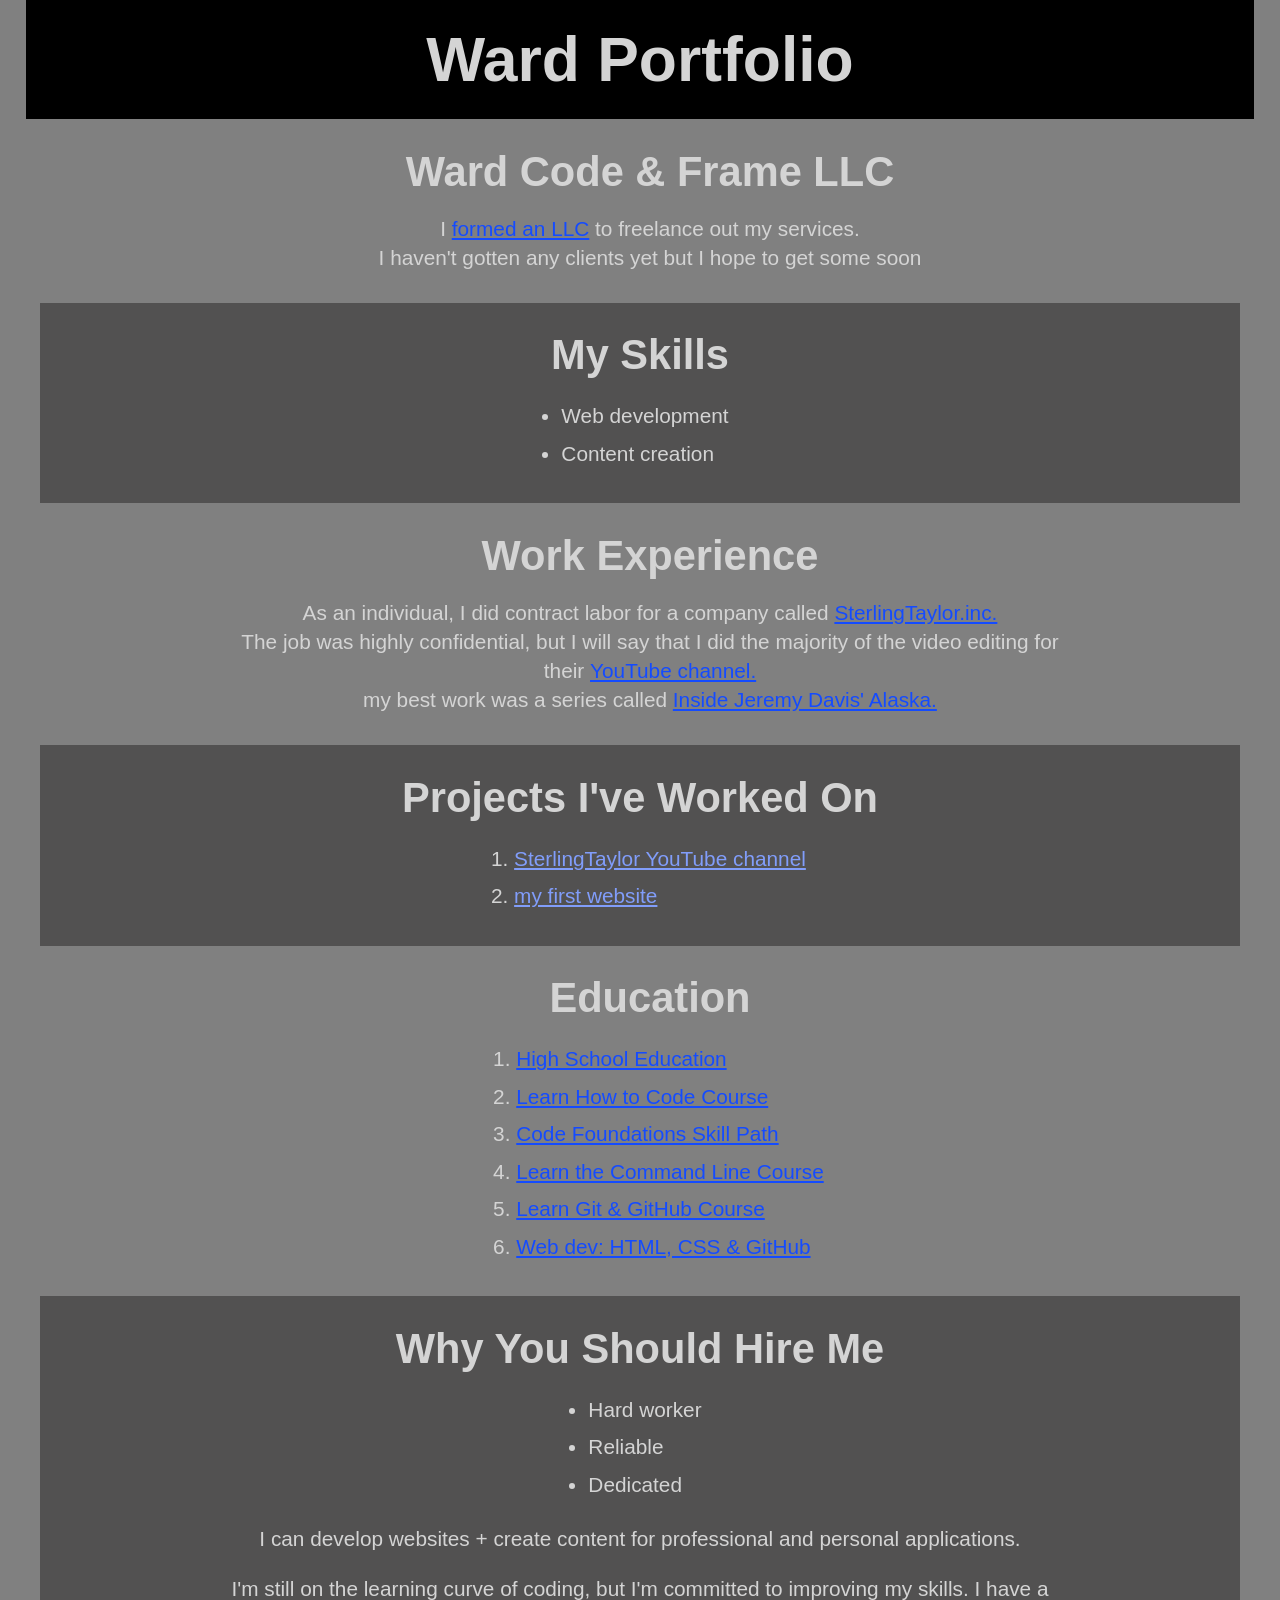
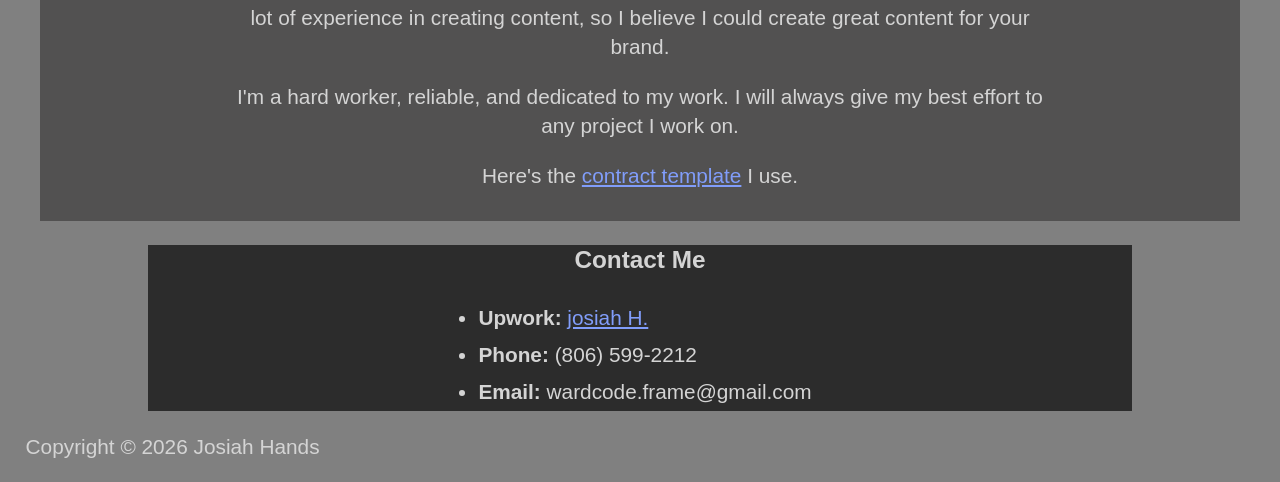
<file: index.html>
<!DOCTYPE html>
<html lang="en">
<!DOCTYPE html>
<html lang="en">
<head>
    <div id="boilerplate">
      <meta charset="UTF-8"> 
      <meta name="viewport" content="width=device-width, initial-scale=1.0">
      <meta http-equiv="X-UA-Compatible" content="IE=edge">
      <title>portfolio</title>
      <link href="style.css" rel="stylesheet">
    </div>
</head>

<body>

  <!-- title -->

  <header>
    <h1>Ward Portfolio</h1>
  </header>

  <!-- section 1 -->

  <div class="section">
    <h1>Ward Code & Frame LLC</h1>
    <p>I <a href="LLC_page/LLC.html">formed an LLC</a> to freelance out my services.<br>
    I haven't gotten any clients yet but I hope to get some soon</p>
  </div>

  <!-- section 2 -->

  <div class="section" id="dark">
    <h1>My Skills</h1>
    <ul>
      <li>Web development</li>
      <li>Content creation</li>
    </ul>
  </div>

  <!-- section 3 -->

  <div class="section">
      <h1>Work Experience</h1>
      <p>As an individual, I did contract labor for a company called
      <a href="https://www.sterling-taylor.com" target="_blank">
        SterlingTaylor.inc.</a><br>
        The job was highly confidential, but I will say that I 
        did the majority of the video editing for their
        <a href="https://www.youtube.com/@Sterling-TaylorX/featured"
        target="_blank">YouTube channel.</a><br> my best work was a 
        series called <a href="https://www.youtube.com/playlist?list=PLA5V0fUcTaBr03KJMcYsGVXyebbcHblje"
        target="_blank">Inside Jeremy Davis' Alaska.</a>
      </p>
  </div>
  
  <!-- section 4 -->

  <div class="section" id="dark">
    <h1>Projects I've Worked On</h1>
    <ol>
      <li><a href="https://www.youtube.com/@Sterling-TaylorX/featured" 
      target="_blank">SterlingTaylor YouTube channel</a></li>
      <li><a href="https://josiahhands.com/" 
        target="_blank">my first website</a></li>
    </ol>
  </div>
  
  <!-- section 5 -->

  <div class="section">
    <h1>Education</h1>
    <ol>
      <li><a href="Education/1 High School Transcript.pdf" target="_blank">High School Education</a></li>
      <li><a href="Education/2 Codecademy.pdf" target="_blank">Learn How to Code Course</a></li>
      <li><a href="Education/3 Codecademy.pdf" target="_blank">Code Foundations Skill Path</a></li>
      <li><a href="Education/4 Codecademy.pdf" target="_blank">Learn the Command Line Course</a></li>
      <li><a href="Education/5 Codecademy.pdf" target="_blank">Learn Git & GitHub Course</a></li>
      <li><a href="Education/6 Codecademy.pdf" target="_blank">Web dev: HTML, CSS & GitHub</a></li>
    </ol>
  </div>

<!-- section 6 -->

  <div class="section" id="dark">
    <h1>Why You Should Hire Me</h1>
    <ul>
      <li>Hard worker</li>
      <li>Reliable</li>
      <li>Dedicated</li>
    </ul>
    <p>I can develop websites + create content for professional and 
      personal applications. </p>
    <p>I'm still on the learning curve of coding,
       but I'm committed to improving my skills.  I have a lot of
       experience in creating content, so I believe 
       I could create great content for your brand.</p>
    <p>I'm a hard worker, reliable, and dedicated to my work.  I will
      always give my best effort to any project I work on.</p>
      <p>Here's the <a href="contract template/contract_template.html" target="_blank">contract template</a> I use.</p>
  </div>

<!-- contact information -->

  <footer>
    <div class="footer">
      <h3>Contact Me</h3>
      <ul>
        <li><strong>Upwork:</strong> <a href="https://www.upwork.com/freelancers/~01a2768cb364b797d1" 
          target="_blank">josiah H.</a></li>
        <li><strong>Phone:</strong> (806) 599-2212</li>
        <li><strong>Email:</strong> wardcode.frame@gmail.com</li>
      </ul>
    </div>
    <p>Copyright &copy; 2026 Josiah Hands</p>
  </footer>
</body>




</html>
</file>
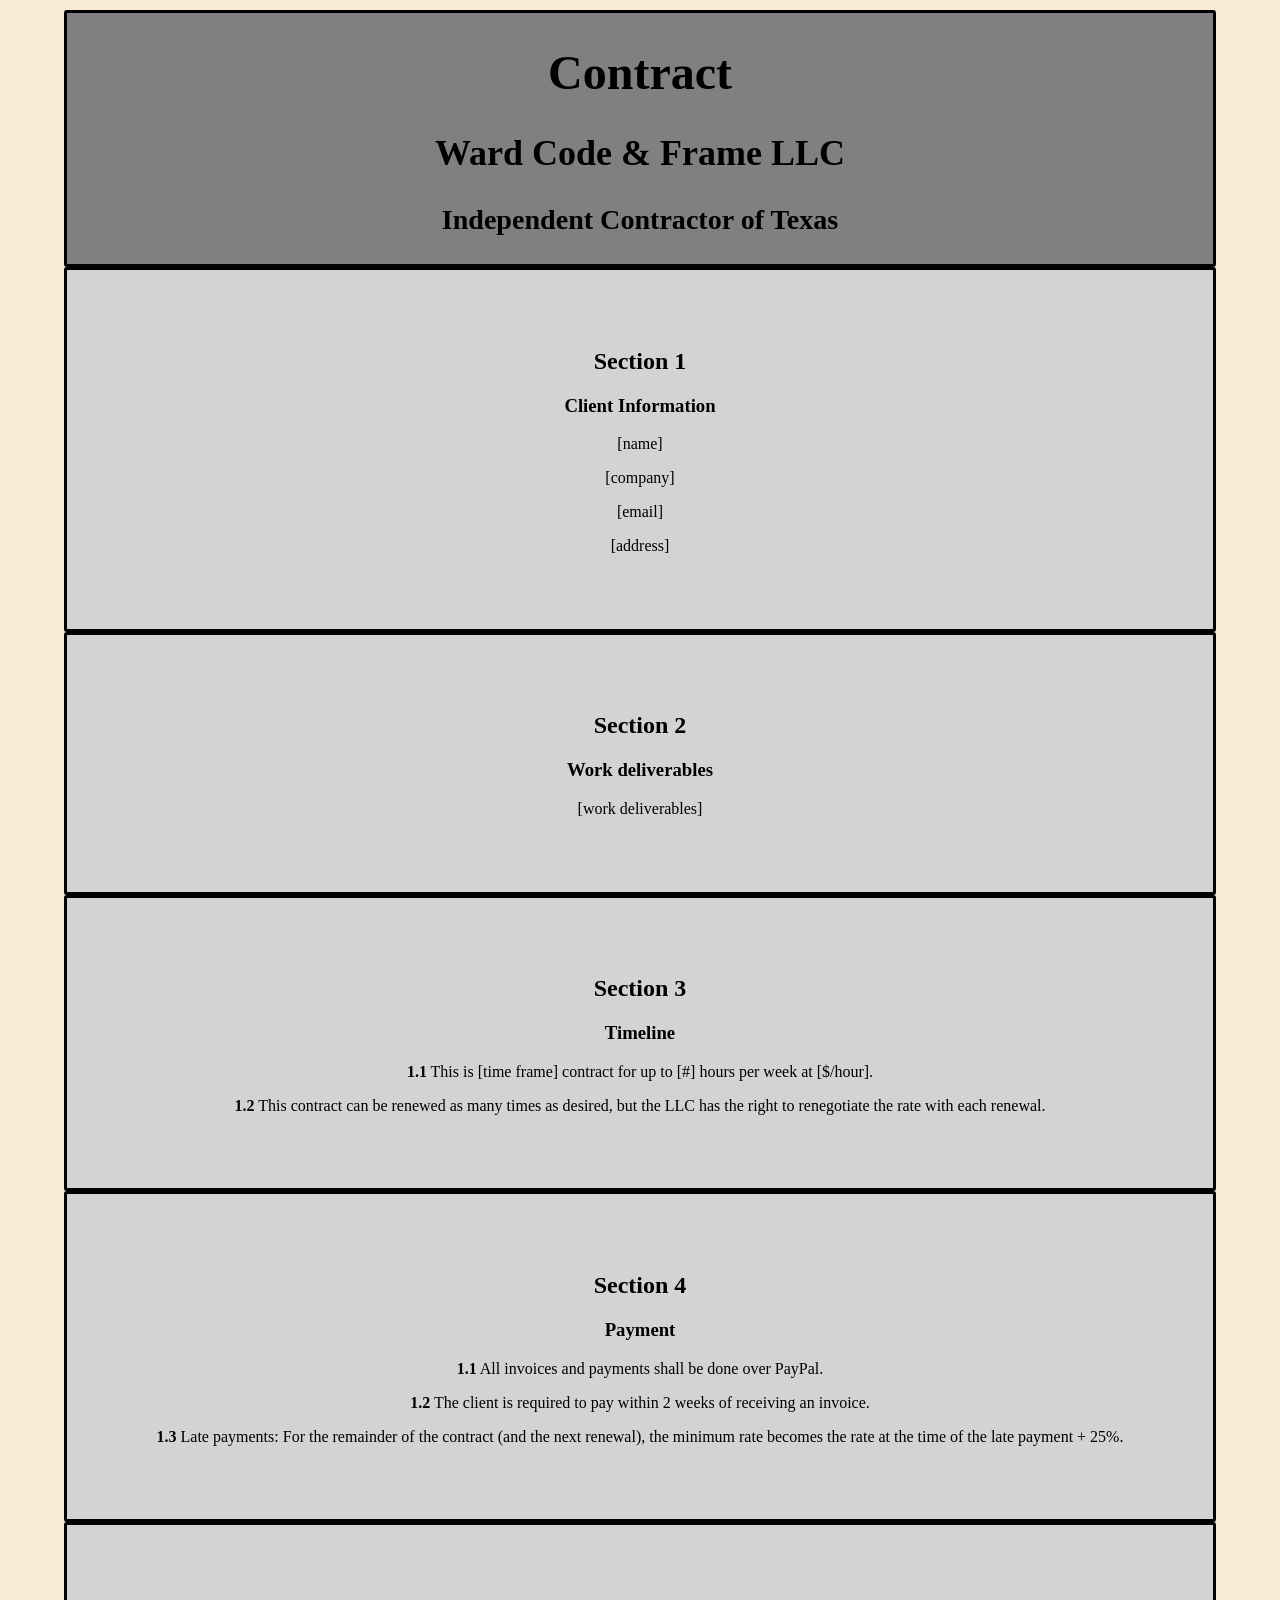
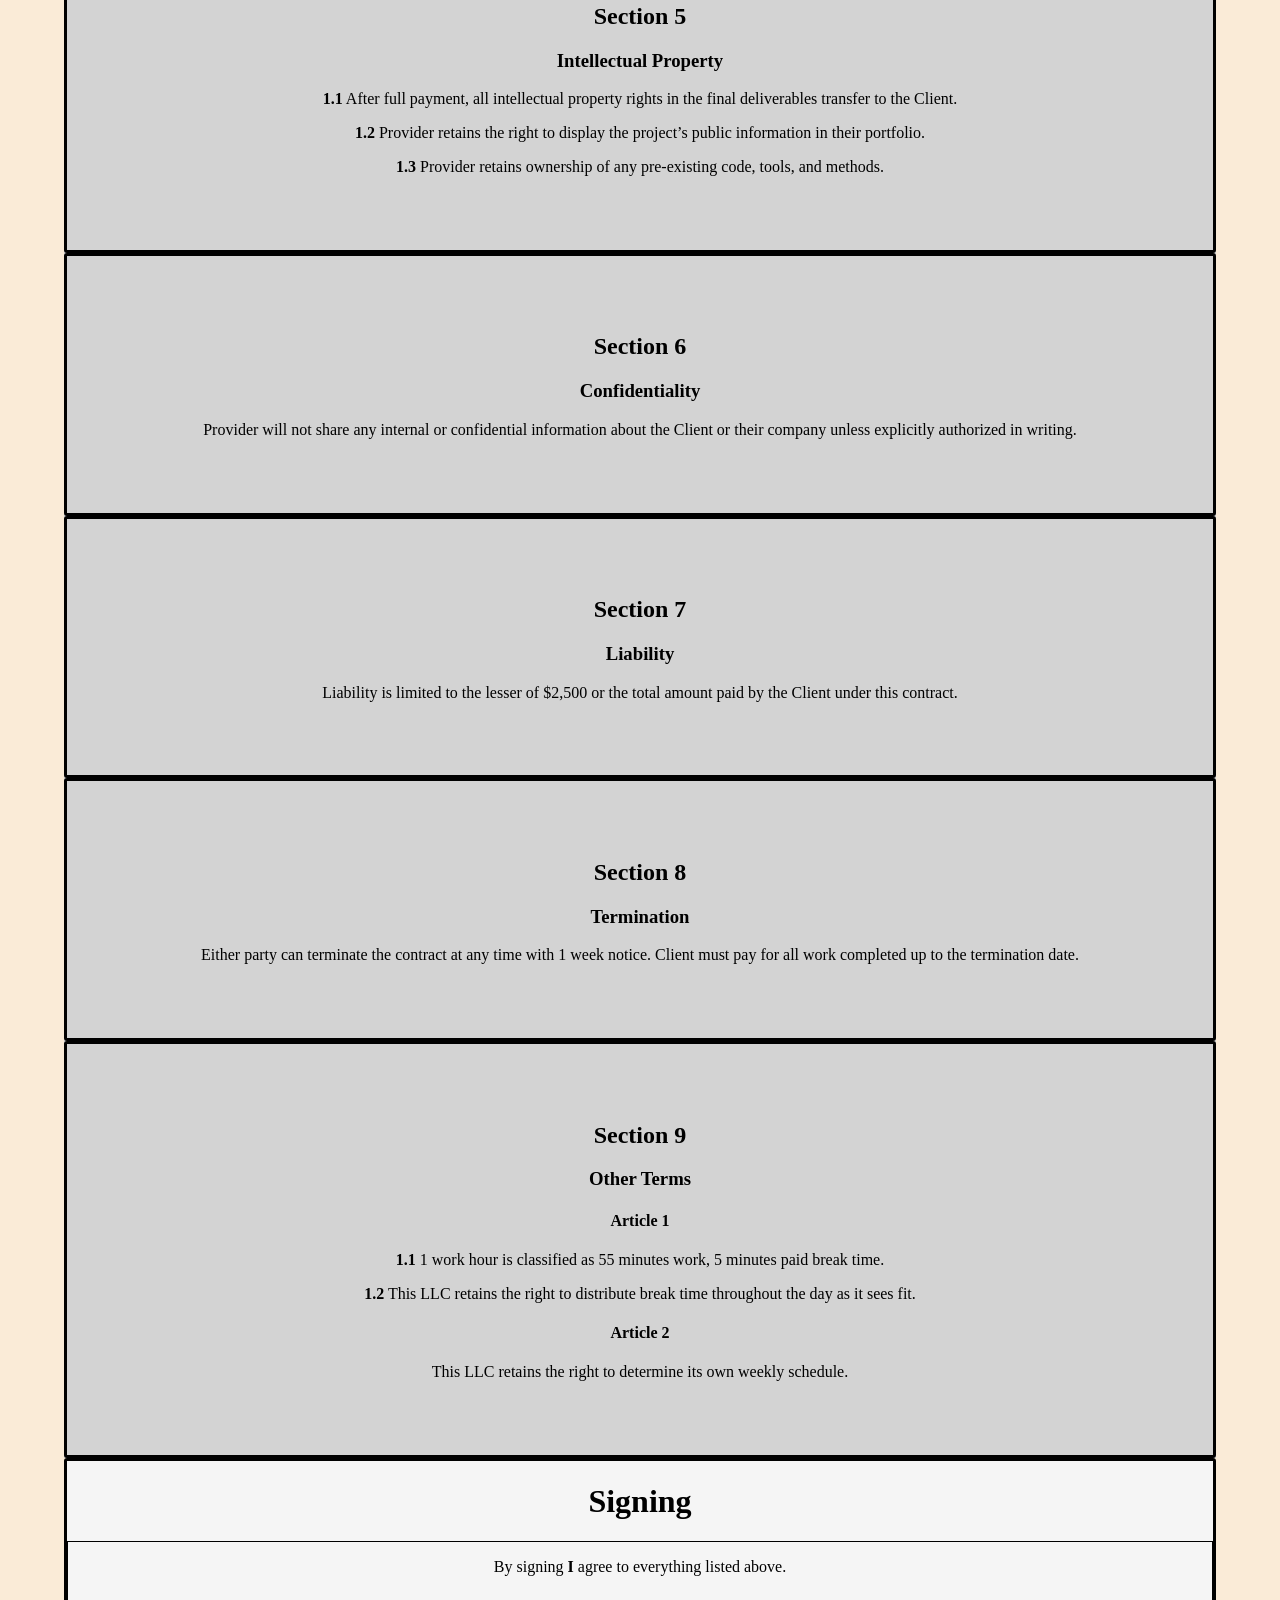
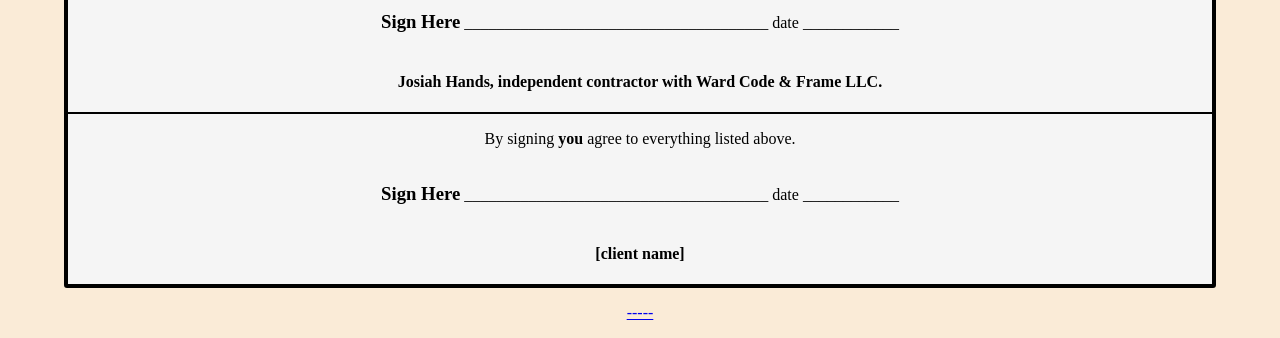
<file: contract template/contract.html>
<!DOCTYPE html>
<html>
    <head> 
        <meta charset="UTF-8">
        <meta name="viewport" content="width=device-width, initial-scale=1.0">
        <meta http-equiv="X-UA-Compatible" content="IE=edge">
        <title>Contract Template</title>
        <link href="contract.css" rel="stylesheet">
    </head>

    <body>
        <header>
            <h1>Contract</h1>
            <h2>Ward Code & Frame LLC</h2>
            <h3>Independent Contractor of Texas</h3>
        </header>
            <div class="main1">
                <div class="section">
                    <h2>Section 1</h2>
                    <h3>Client Information</h3>
                    <p>[name]</p>
                    <p>[company]</p>
                    <p>[email]</p>
                    <p>[address]</p>
                </div>
                <div class="section">
                    <h2>Section 2</h2>
                    <h3>Work deliverables</h3>
                    <p>[work deliverables]</p>
                </div>
                <div class="section">
                    <h2>Section 3</h2>
                    <h3>Timeline</h3>
                    <p><strong>1.1</strong> This is [time frame] contract for up to [#] hours per week at [$/hour].</p>
                    <p><strong>1.2</strong> This contract can be renewed as many times as desired, but the LLC has the right
                    to renegotiate the rate with each renewal.</p>
                </div>
                <div class="section">
                    <h2>Section 4</h2>
                    <h3>Payment</h3>
                    <p><strong>1.1</strong> All invoices and payments shall be done over PayPal.</p>
                    <P><strong>1.2</strong> 
                        The client is required to pay within 2 weeks of receiving an invoice.</P>
                    <P><strong>1.3</strong> Late payments: For the remainder of the contract 
                        (and the next renewal), the minimum rate becomes the rate at the time of the late payment + 25%.</P>
                </div>
                <div class="section">
                    <h2>Section 5</h2>
                    <h3>Intellectual Property</h3>
                    <p><strong>1.1</strong> After full payment, all intellectual property rights in the final deliverables 
                        transfer to the Client.</p>
                    <p><strong>1.2</strong> Provider retains the right to display the project’s public information in their portfolio.</p>
                    <p><strong>1.3</strong> Provider retains ownership of any pre-existing code, tools, and methods.</p>
                </div>
                <div class="section">
                    <h2>Section 6</h2>
                    <h3>Confidentiality</h3>
                <p>Provider will not share any internal or confidential information about 
                        the Client or their company unless explicitly authorized in writing.</p>
                </div>
            <div class="section">
                <h2>Section 7</h2>
                <h3>Liability</h3>
                <p>Liability is limited to the lesser of $2,500 or the total amount paid by the Client under this contract.</p>
            </div>
            <div class="section">
                <h2>Section 8</h2>
                <h3>Termination</h3>
                <p>Either party can terminate the contract at any time with 1 week notice.
                    Client must pay for all work completed up to the termination date.</p>
            </div>
            <div class="section">
                <h2>Section 9</h2>
                <h3>Other Terms</h3>    
                <h4>Article 1</h4>
                <p><strong>1.1</strong> 
                    1 work hour is classified as 55 minutes work, 5 minutes paid break time.</p>
                <p><strong>1.2</strong> 
                    This LLC retains the right to distribute break time throughout the day as it 
                    sees fit.</p>
                <h4>Article 2</h4>
                <P>This LLC retains the right to determine its own weekly schedule.</P>
            </div>
        </div>
        <footer>
            <h1>Signing</h1>
            <div class="sign">
                <p>By signing <strong>I</strong> agree to everything listed above.</p><br>
                <H3>Sign Here</H3>
                <p>______________________________________</p>
                <p>date</p>
                <p>____________</p>
                <h4>Josiah Hands, independent contractor with Ward Code & Frame LLC.</h4>
            </div>
            <div class="sign">
                <p>By signing <strong>you</strong> agree to everything listed above.</p><br>
                <H3>Sign Here</H3>
                <p>______________________________________</p>
                <p>date</p>
                <p>____________</p>
                <h4>[client name]</h4>
            </div>
        </footer>

        <!-- this is so I can print to pdf my actual contracts -->

        <p id="clear"><a href="contract/contract.html">-----</a></p>
    </body>








</html>
</file>
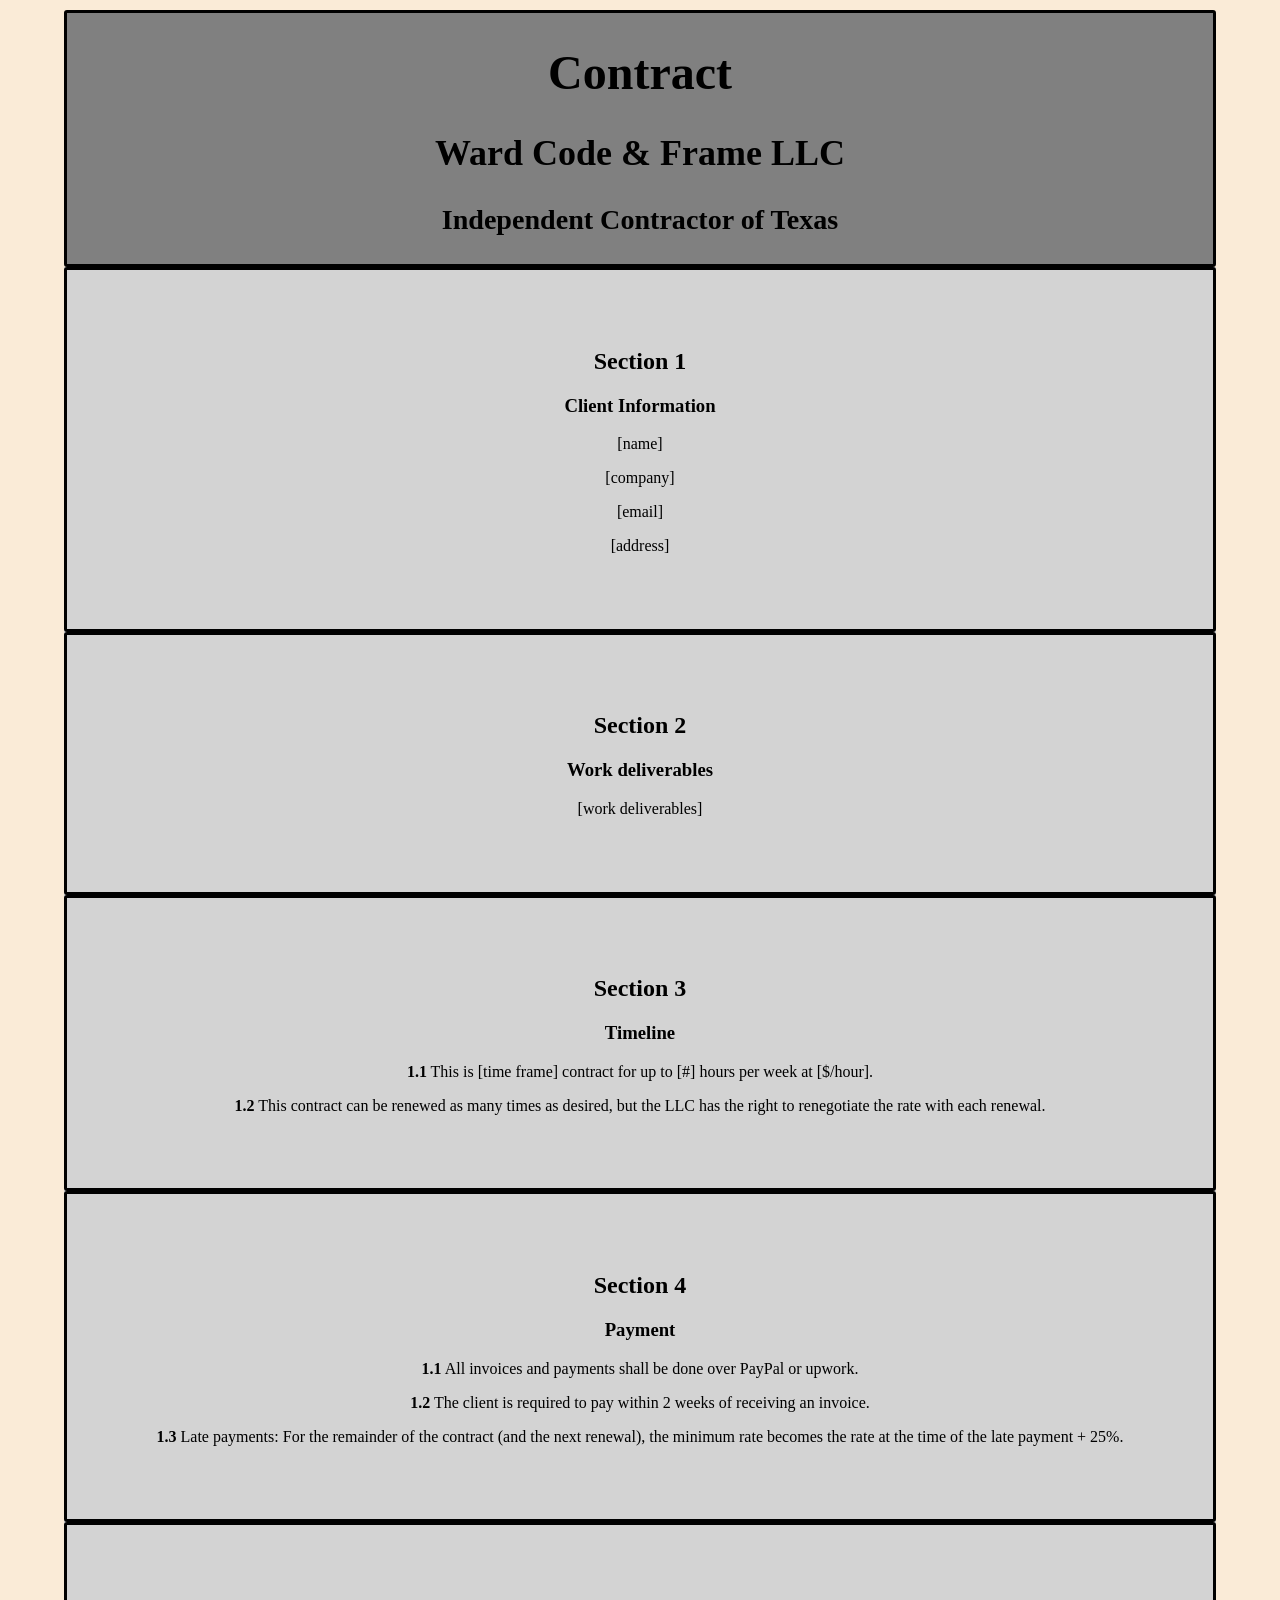
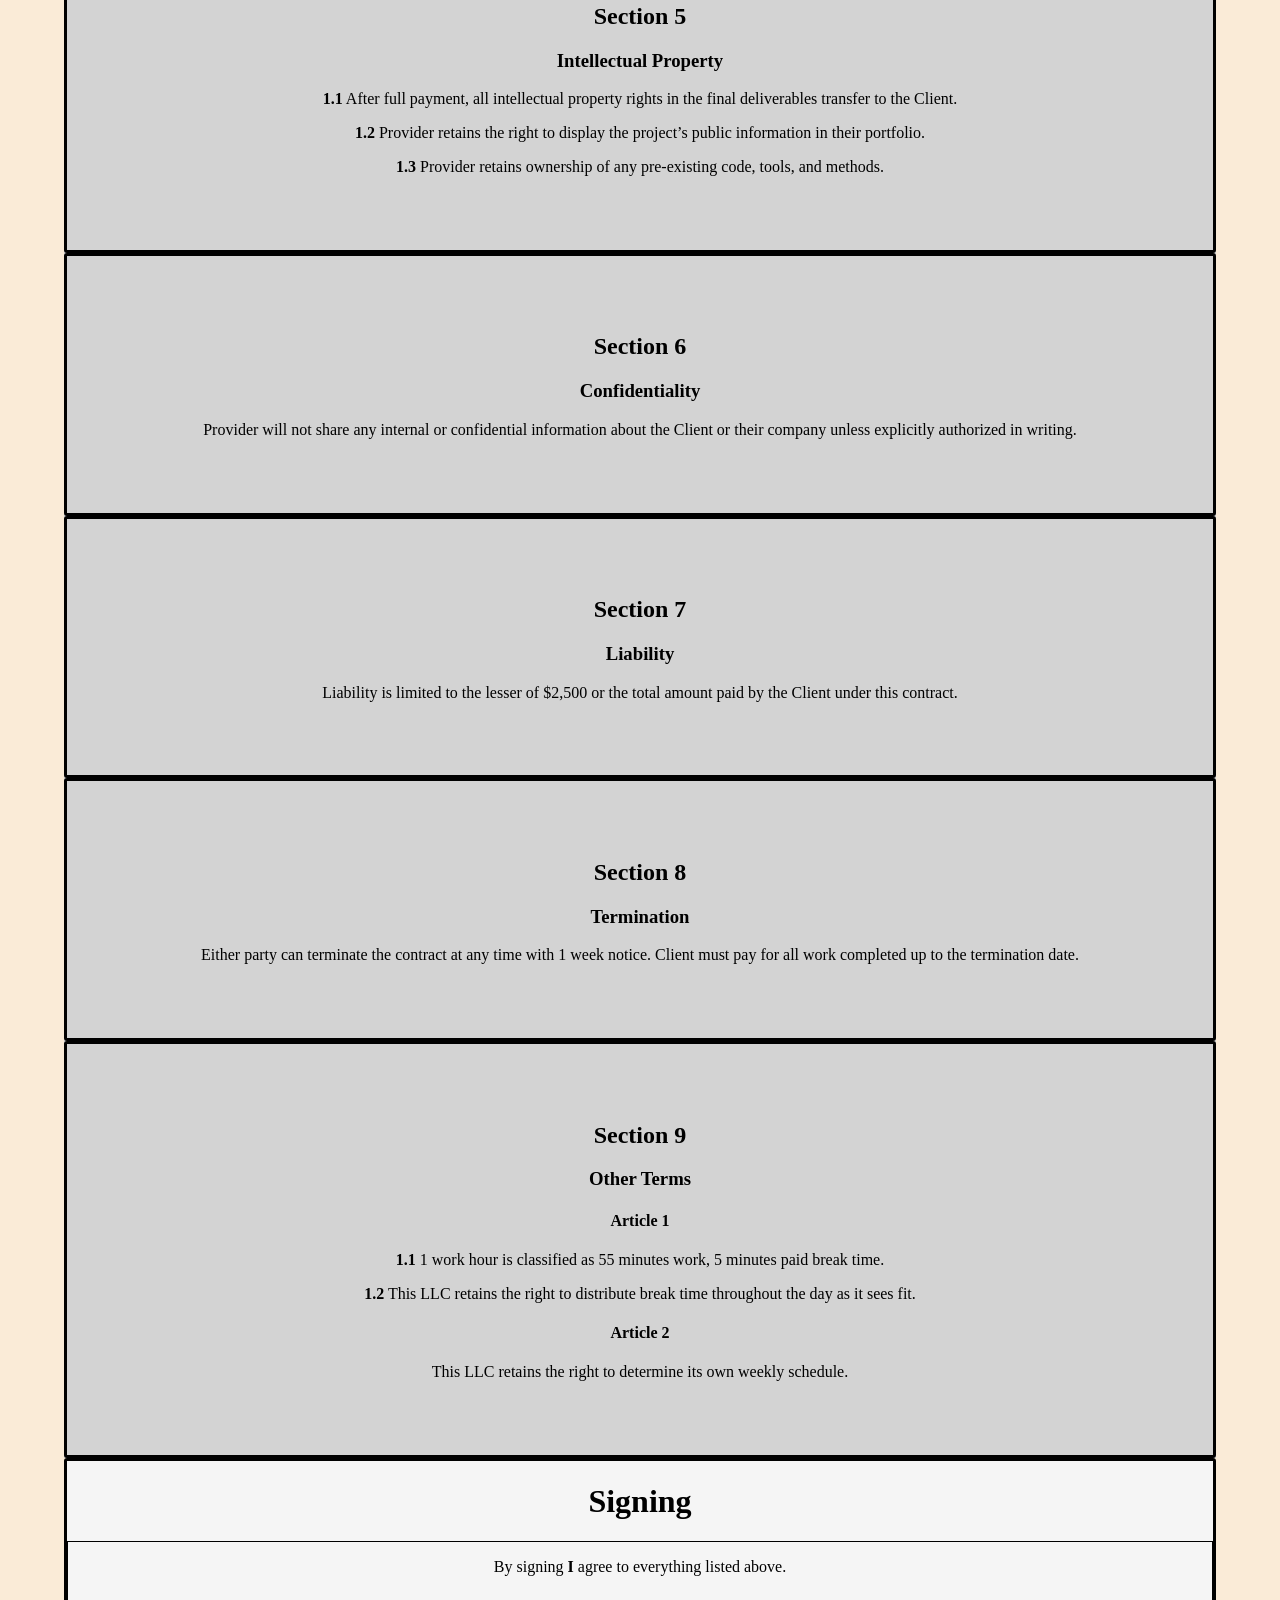
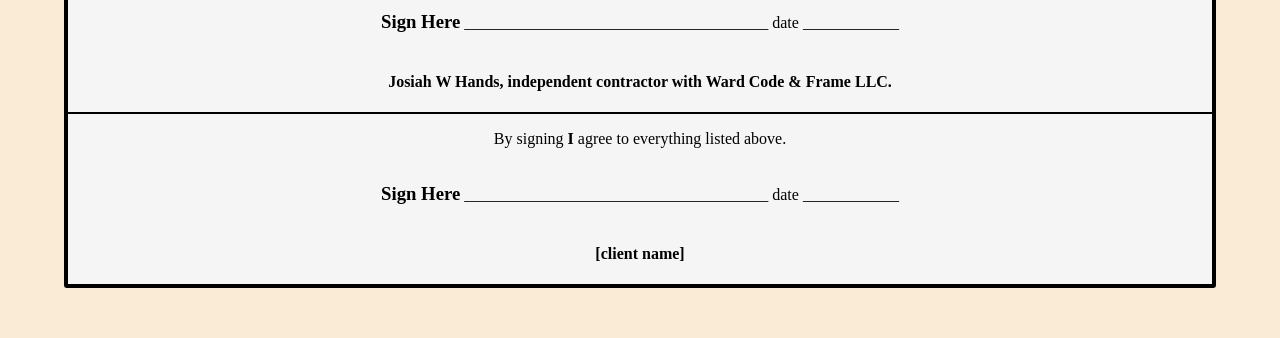
<file: contract template/contract_template.html>
<!DOCTYPE html>
<html>
    <head> 
        <meta charset="UTF-8">
        <meta name="viewport" content="width=device-width, initial-scale=1.0">
        <meta http-equiv="X-UA-Compatible" content="IE=edge">
        <title>Contract Template</title>
        <link href="contract_template.css" rel="stylesheet">
    </head>

    <body>
        <header>
            <h1>Contract</h1>
            <h2>Ward Code & Frame LLC</h2>
            <h3>Independent Contractor of Texas</h3>
        </header>
            <div class="main1">
                <div class="section">
                    <h2>Section 1</h2>
                    <h3>Client Information</h3>
                    <p>[name]</p>
                    <p>[company]</p>
                    <p>[email]</p>
                    <p>[address]</p>
                </div>
                <div class="section">
                    <h2>Section 2</h2>
                    <h3>Work deliverables</h3>
                    <p>[work deliverables]</p>
                </div>
                <div class="section">
                    <h2>Section 3</h2>
                    <h3>Timeline</h3>
                    <p><strong>1.1</strong> This is [time frame] contract for up to [#] hours per week at [$/hour].</p>
                    <p><strong>1.2</strong> This contract can be renewed as many times as desired, but the LLC has the right
                    to renegotiate the rate with each renewal.</p>
                </div>
                <div class="section">
                    <h2>Section 4</h2>
                    <h3>Payment</h3>
                    <p><strong>1.1</strong> All invoices and payments shall be done over PayPal or upwork.</p>
                    <P><strong>1.2</strong> 
                        The client is required to pay within 2 weeks of receiving an invoice.</P>
                    <P><strong>1.3</strong> Late payments: For the remainder of the contract 
                        (and the next renewal), the minimum rate becomes the rate at the time of the late payment + 25%.</P>
                </div>
                <div class="section">
                    <h2>Section 5</h2>
                    <h3>Intellectual Property</h3>
                    <p><strong>1.1</strong> After full payment, all intellectual property rights in the final deliverables 
                        transfer to the Client.</p>
                    <p><strong>1.2</strong> Provider retains the right to display the project’s public information in their portfolio.</p>
                    <p><strong>1.3</strong> Provider retains ownership of any pre-existing code, tools, and methods.</p>
                </div>
                <div class="section">
                    <h2>Section 6</h2>
                    <h3>Confidentiality</h3>
                <p>Provider will not share any internal or confidential information about 
                        the Client or their company unless explicitly authorized in writing.</p>
                </div>
            <div class="section">
                <h2>Section 7</h2>
                <h3>Liability</h3>
                <p>Liability is limited to the lesser of $2,500 or the total amount paid by the Client under this contract.</p>
            </div>
            <div class="section">
                <h2>Section 8</h2>
                <h3>Termination</h3>
                <p>Either party can terminate the contract at any time with 1 week notice.
                    Client must pay for all work completed up to the termination date.</p>
            </div>
            <div class="section">
                <h2>Section 9</h2>
                <h3>Other Terms</h3>    
                <h4>Article 1</h4>
                <p><strong>1.1</strong> 
                    1 work hour is classified as 55 minutes work, 5 minutes paid break time.</p>
                <p><strong>1.2</strong> 
                    This LLC retains the right to distribute break time throughout the day as it 
                    sees fit.</p>
                <h4>Article 2</h4>
                <P>This LLC retains the right to determine its own weekly schedule.</P>
            </div>
        </div>
        <footer>
            <h1>Signing</h1>
            <div class="sign">
                <p>By signing <strong>I</strong> agree to everything listed above.</p><br>
                <H3>Sign Here</H3>
                <p>______________________________________</p>
                <p>date</p>
                <p>____________</p>
                <h4>Josiah W Hands, independent contractor with Ward Code & Frame LLC.</h4>
            </div>
            <div class="sign">
                <p>By signing <strong>I</strong> agree to everything listed above.</p><br>
                <H3>Sign Here</H3>
                <p>______________________________________</p>
                <p>date</p>
                <p>____________</p>
                <h4>[client name]</h4>
            </div>
        </footer>

        <!-- this is so I can print to pdf my actual contracts -->

        <p id="clear"><a href="contract/contract.html">-</a></p>
    </body>








</html>
</file>
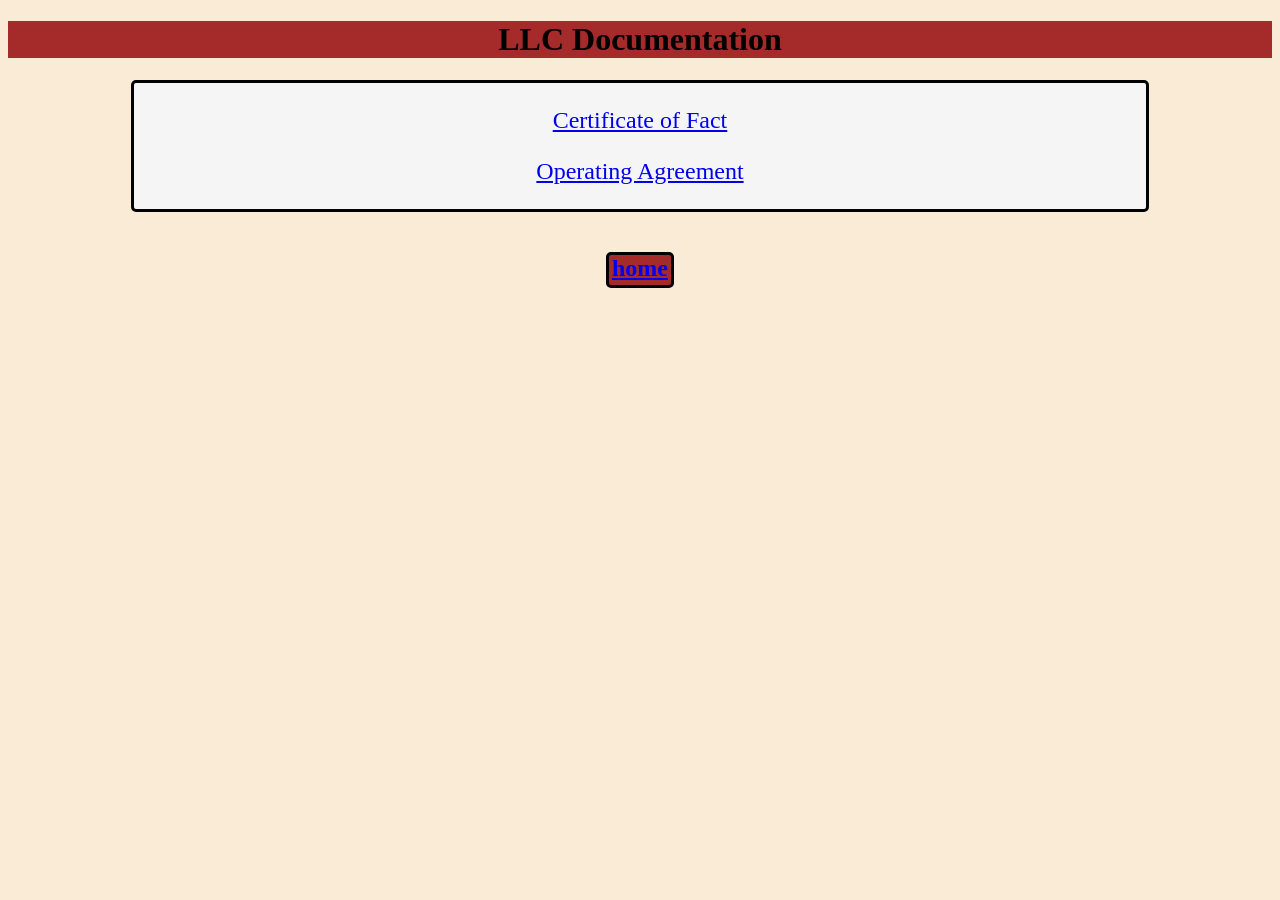
<file: LLC_page/LLC.html>
<!DOCTYPE html>
<html lang="en">
<!DOCTYPE html>
<html lang="en">
<head>
    <div id="boilerplate">
      <meta charset="UTF-8">
      <meta name="viewport" content="width=device-width, initial-scale=1.0">
      <meta http-equiv="X-UA-Compatible" content="IE=edge">
      <title>portfolio</title>
      <link href="LLC.css" rel="stylesheet">
    </div>
</head>

<body>
    <header>
        <h1>LLC Documentation</h1>
    </header>
    <div id="main">
        <p><a href="Business Docs/Certificate of Fact.pdf" target="_blank">Certificate of Fact</a></p>
        <p><a href="Business Docs/Operating Agreement.pdf" target="_blank">Operating Agreement</a></p>
    </div>
    <footer>
        <div class="p-button">
            <a href="./../index.html">home</a>
        </div>
    </footer> 
</body>
</file>
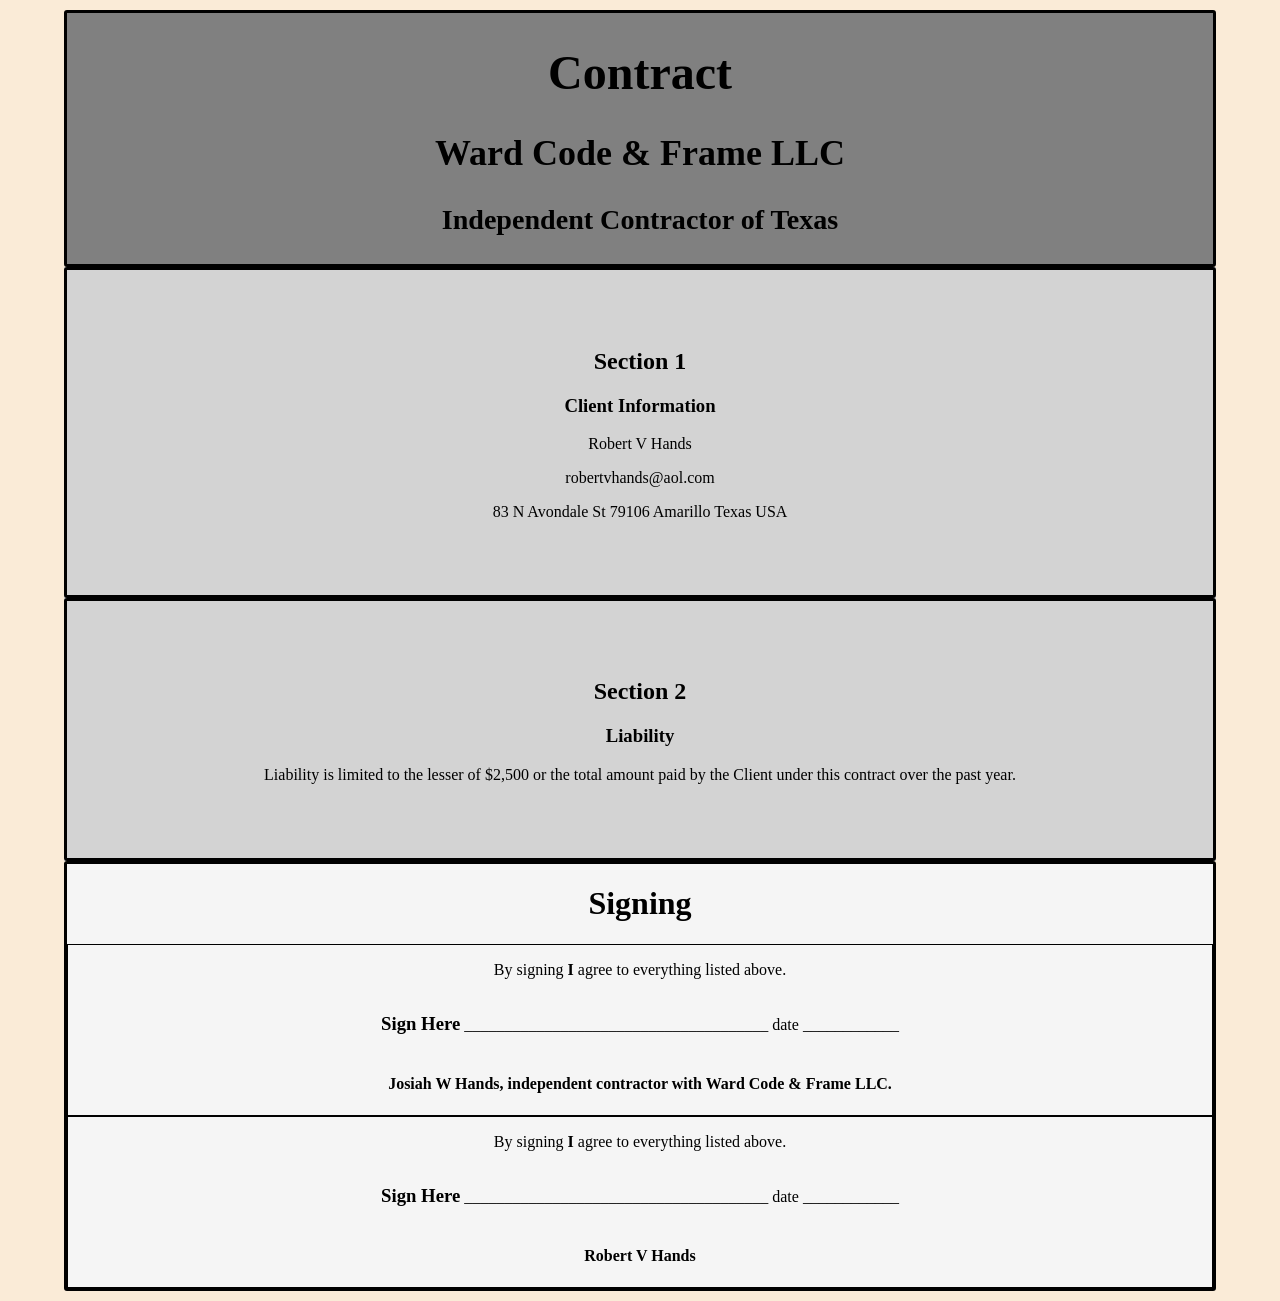
<file: contract template/contract/contract.html>
<!DOCTYPE html>
<html>
    <head> 
        <meta charset="UTF-8">
        <meta name="viewport" content="width=device-width, initial-scale=1.0">
        <meta http-equiv="X-UA-Compatible" content="IE=edge">
        <title>Contract</title>
        <link href="contract.css" rel="stylesheet">
    </head>

    <body>
        <header>
            <h1>Contract</h1>
            <h2>Ward Code & Frame LLC</h2>
            <h3>Independent Contractor of Texas</h3>
        </header>
            <div class="main1">
                <div class="section">
                    <h2>Section 1</h2>
                    <h3>Client Information</h3>
                    <p>Robert V Hands</p>
                    <p>robertvhands@aol.com</p>
                    <p>83 N Avondale St 79106 Amarillo Texas USA</p>
                </div>
            <div class="section">
                <h2>Section 2</h2>
                <h3>Liability</h3>
                <p>Liability is limited to the lesser of $2,500 or the total 
                    amount paid by the Client under this contract over the past year.</p>
            </div>
        </div>
        <footer>
            <h1>Signing</h1>
            <div class="sign">
                <p>By signing <strong>I</strong> agree to everything listed above.</p><br>
                <H3>Sign Here</H3>
                <p>______________________________________</p>
                <p>date</p>
                <p>____________</p>
                <h4>Josiah W Hands, independent contractor with Ward Code & Frame LLC.</h4>
            </div>
            <div class="sign">
                <p>By signing <strong>I</strong> agree to everything listed above.</p><br>
                <H3>Sign Here</H3>
                <p>______________________________________</p>
                <p>date</p>
                <p>____________</p>
                <h4>Robert V Hands</h4>
            </div>
        </footer>

    </body>








</html>
</file>
<file: style.css>
body {
    background-color: gray;
    line-height: 1.4em;
    box-sizing: border-box;
    font-family: sans-serif;
    color: rgb(212, 212, 212);
    width: 96%;
    margin: auto;
}

a {
    color: rgb(20, 75, 255);
    display: inline-block;
}

header {
  background-color: black;
  display: fixed;
  font-size: 1.5em;
  font-weight: bold;
  text-align: center;
  padding: 3px 0px;
  margin: auto;
}

.section {
    margin: auto;
    padding: 10px;
    text-align: center;
    width: 100%;
}

#dark {
    background-color: rgb(82, 81, 81);
    width: 96%;
}

#dark a {
    color: rgb(129, 157, 250);
    display: inline-block;
}

.section p{
    margin-left: auto;
    margin-right: auto;
    padding-left: 10px;
    padding-right: 10px;
    width: 70%; 
    text-align: center;
    
}
.section a {
    display: inline-block;
}

.section ul{
    margin-left: auto;
    margin-right: auto;
    width: fit-content;
    box-align: center;
    line-height: 1.8em;
    text-align: left;
    position: relative;
    right: 15px
}

.section ol{
    margin-left: auto;
    margin-right: auto;
    width: fit-content;
    box-align: center;
    line-height: 1.8em;
    text-align: left;
}


.footer {
    margin: 0px auto;
    text-align: center;
    width: 80%;
    background-color: rgb(44, 44, 44);
    padding: 5px auto;
}

.footer ul{
    margin-left: auto;
    margin-right: auto;
    width: fit-content;
    box-align: center;
    line-height: 1.8em;
    text-align: left;
    position: relative;
    right: 15px
}

.footer a {
    display: inline-block;
    color: rgb(129, 157, 250);
}

@media screen and (max-width: 600px) {
    body {
        font-size: 0.68em
    }
}

@media  screen and (min-width: 1000px) {
    body{
        font-size: 1.3em;
    }
}
</file>
<file: contract template/contract.css>
body {
    box-sizing: border-box;
    background-color: antiquewhite;
    text-align: center;
    margin: 10px 5%;
}

header { 
    background-color: gray;
    font-size: 1.5em;
    border: 3px solid black;
    border-radius: 3px;
}

.main1 {
    background-color: lightgray;
}

.section {
    border: 3px solid black;
    border-radius: 3px;
    padding: 5%;
}

footer {
    background-color: whitesmoke;
    border: 3px solid black;
    border-radius: 3px;
}

.sign {
    border: 1px solid black;
}

.sign h3 {
  display: inline-block;
}

.sign p {
  display: inline-block;
}


@media screen and (max-width: 600px) {
    header {
        font-size: 1.5em;
    }
    body {
        font-size: 0.8em;
    }
}

@media screen and (max-width: 500px) {
    header {
        font-size: 1.5em;
    }
    body {
        font-size: 0.65em;
    }
}

@media screen and (max-width: 400px) {
    header {
        font-size: 1.5em;
    }
    body {
        font-size: 0.45em;
    }
}
</file>
<file: contract template/contract_template.css>
body {
    box-sizing: border-box;
    background-color: antiquewhite;
    text-align: center;
    margin: 10px 5%;
}

header { 
    background-color: gray;
    font-size: 1.5em;
    border: 3px solid black;
    border-radius: 3px;
}

.main1 {
    background-color: lightgray;
}

.section {
    border: 3px solid black;
    border-radius: 3px;
    padding: 5%;
}

footer {
    background-color: whitesmoke;
    border: 3px solid black;
    border-radius: 3px;
}

.sign {
    border: 1px solid black;
}

.sign h3 {
  display: inline-block;
}

.sign p {
  display: inline-block;
}

#clear {
    text-align: right;
}

#clear a {
    color: antiquewhite;
}


@media screen and (max-width: 600px) {
    header {
        font-size: 1.5em;
    }
    body {
        font-size: 0.8em;
    }
}

@media screen and (max-width: 500px) {
    header {
        font-size: 1.5em;
    }
    body {
        font-size: 0.65em;
    }
}

@media screen and (max-width: 400px) {
    header {
        font-size: 1.5em;
    }
    body {
        font-size: 0.45em;
    }
}
</file>
<file: LLC_page/LLC.css>
body {
    box-sizing: border-box;
    background-color: antiquewhite;
    text-align: center;
}

header {
    background-color: brown;
}

#main {
    background-color: whitesmoke;
    width: 80%;
    border: 3px solid black;
    border-radius: 5px;
    margin: 20px auto;
    font-size: 1.5em;
}


.p-button {
    margin: 20px auto 0px;
    background-color: brown;
    border: 3px solid black;
    border-radius: 5px;
    text-align: center;
    font-weight: bold;
    display: inline-block;
    padding: 0px 3px 3px;
    width: auto;
    font-size: 1.5em;
    transition-property: background-color;
    transition-duration: 0.25s;
}

.p-button:hover {
    background-color: pink;
}


@media screen and (max-width: 400px) {
    header {
        font-size: 0.9em;
    }
    #main {
        font-size: 1.4em;
    }
}
</file>
<file: contract template/contract/contract.css>
body {
    box-sizing: border-box;
    background-color: antiquewhite;
    text-align: center;
    margin: 10px 5%;
}

header { 
    background-color: gray;
    font-size: 1.5em;
    border: 3px solid black;
    border-radius: 3px;
}

.main1 {
    background-color: lightgray;
}

.section {
    border: 3px solid black;
    border-radius: 3px;
    padding: 5%;
}

footer {
    background-color: whitesmoke;
    border: 3px solid black;
    border-radius: 3px;
}

.sign {
    border: 1px solid black;
}

.sign h3 {
  display: inline-block;
}

.sign p {
  display: inline-block;
}


@media screen and (max-width: 600px) {
    header {
        font-size: 1.5em;
    }
    body {
        font-size: 0.8em;
    }
}

@media screen and (max-width: 500px) {
    header {
        font-size: 1.5em;
    }
    body {
        font-size: 0.65em;
    }
}

@media screen and (max-width: 400px) {
    header {
        font-size: 1.5em;
    }
    body {
        font-size: 0.45em;
    }
}
</file>
